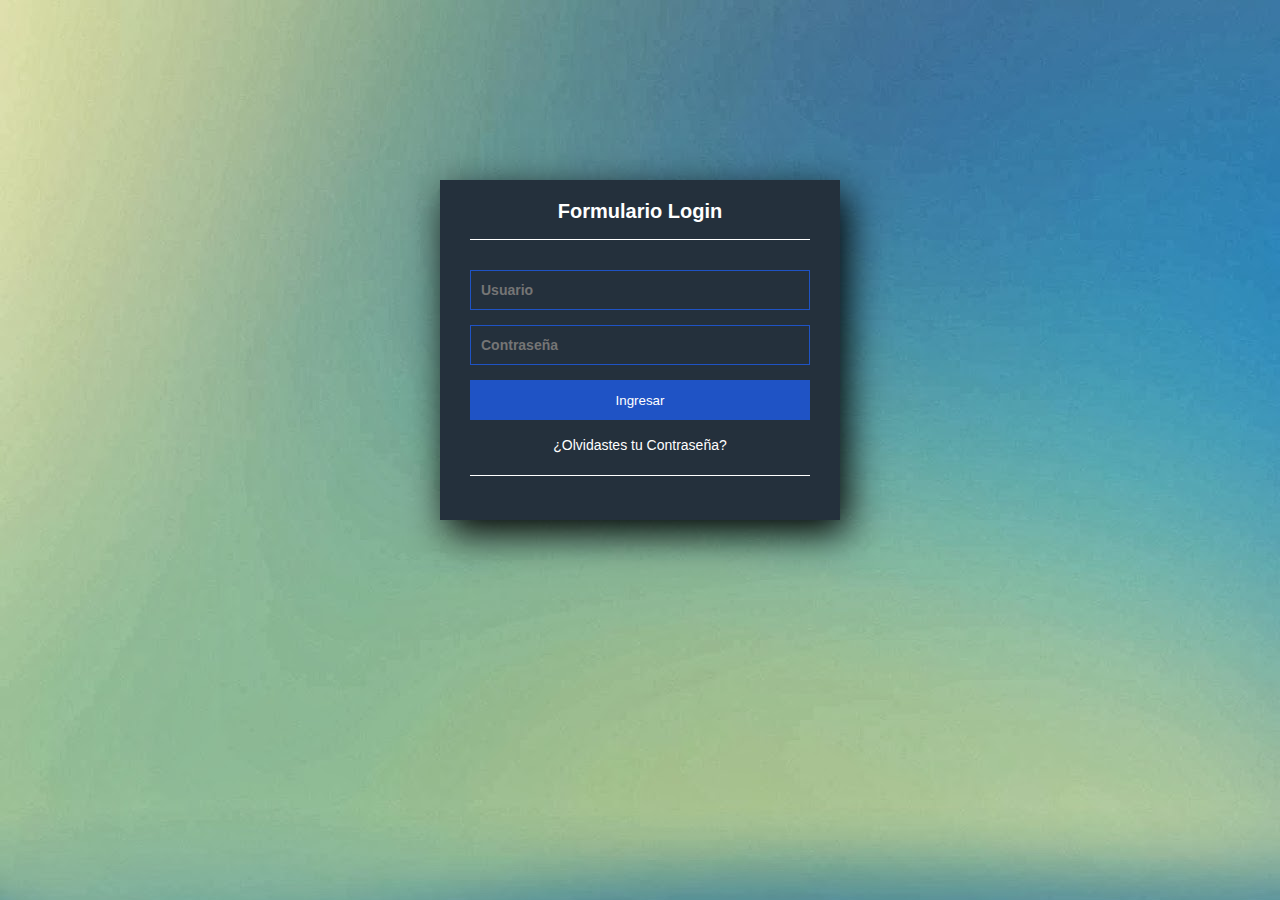
<file: index.html>
<!DOCTYPE html>
<html lang="en" dir="ltr">
  <head>
    <meta charset="utf-8">
    <title>Formulario Login</title>
    <link rel="stylesheet" href="style1.css">
  </head>
  <body>
    <section class="form-login">
      <h5>Formulario Login</h5>
      <input class="controls" type="text" name="usuario" value="" placeholder="Usuario">
      <input class="controls" type="password" name="contrasena" value="" placeholder="Contraseña">
      <input class="buttons" type="submit" name="" value="Ingresar">
      <p><a href="#">¿Olvidastes tu Contraseña?</a></p>
    </section>
  </body>
</html>
</file>
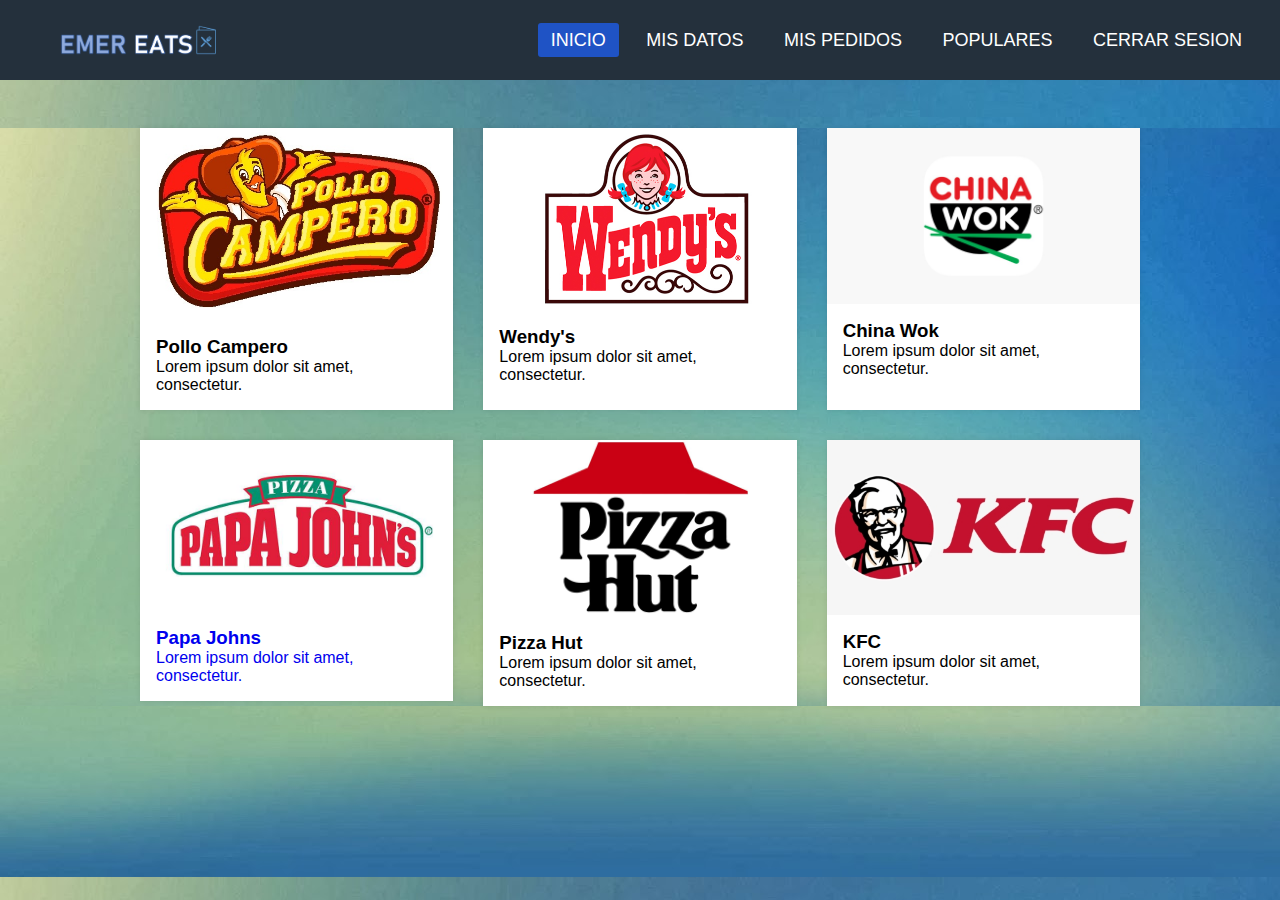
<file: menu.html>
<!DOCTYPE html>
<html lang="en">
<head>
    <meta charset="UTF-8">
    <meta http-equiv="X-UA-Compatible" content="IE=edge">
    <meta name="viewport" content="width=device-width, initial-scale=1.0">
    <title>Menú Responsive</title>
    <link rel="stylesheet" href="estilomenu.css">
</head>
<body>
    <nav>
        </label>
        <a href="#" class="enlace">
            <img src="images/logo.png" alt="" class="logo">
        </a>
        <ul>
            <li><a class="active" href="#">Inicio</a></li>
            <li><a href="datos.html">Mis Datos</a></li>
            <li><a href="pedidos.html">Mis Pedidos</a></li>
            <li><a href="#">Populares</a></li>
            <li><a href="index.html">Cerrar Sesion</a></li>
        </ul>
    </nav>
    <section>
        <div class="container">
            <div class="item">
              <img src="images/img1.jpg" alt="" class="item-img">
              <div class="item-text">
                <h3>Pollo Campero</h3>
                <p>Lorem ipsum dolor sit amet, consectetur.</p>
              </div>
            </div>
            
            <div class="item">
              <img src="images/img2.jpg" alt="" class="item-img">
              <div class="item-text">
                <h3>Wendy's</h3>
                <p>Lorem ipsum dolor sit amet, consectetur.</p>
              </div>
            </div>
            
            <div class="item">
              <img src="images/img3.jpg" alt="" class="item-img">
              <div class="item-text">
                <h3>China Wok</h3>
                <p>Lorem ipsum dolor sit amet, consectetur.</p>
              </div>
            </div>

            <a href="menu_productos.html">
            <div class="item">
              <img src="images/img4.jpg" alt="" class="item-img">
              <div class="item-text">
                <h3>Papa Johns</h3>
                <p>Lorem ipsum dolor sit amet, consectetur.</p>
              </div>
            </div></a>
            
            
            <div class="item">
              <img src="images/img5.jpg" alt="" class="item-img">
              <div class="item-text">
                <h3>Pizza Hut</h3>
                <p>Lorem ipsum dolor sit amet, consectetur.</p>
              </div>
            </div>
            
            <div class="item">
              <img src="images/img6.jpg" alt="" class="item-img">
              <div class="item-text">
                <h3>KFC</h3>
                <p>Lorem ipsum dolor sit amet, consectetur.</p>
              </div>
            </div>
          </div>
    </section>
</body>
</html>
</file>
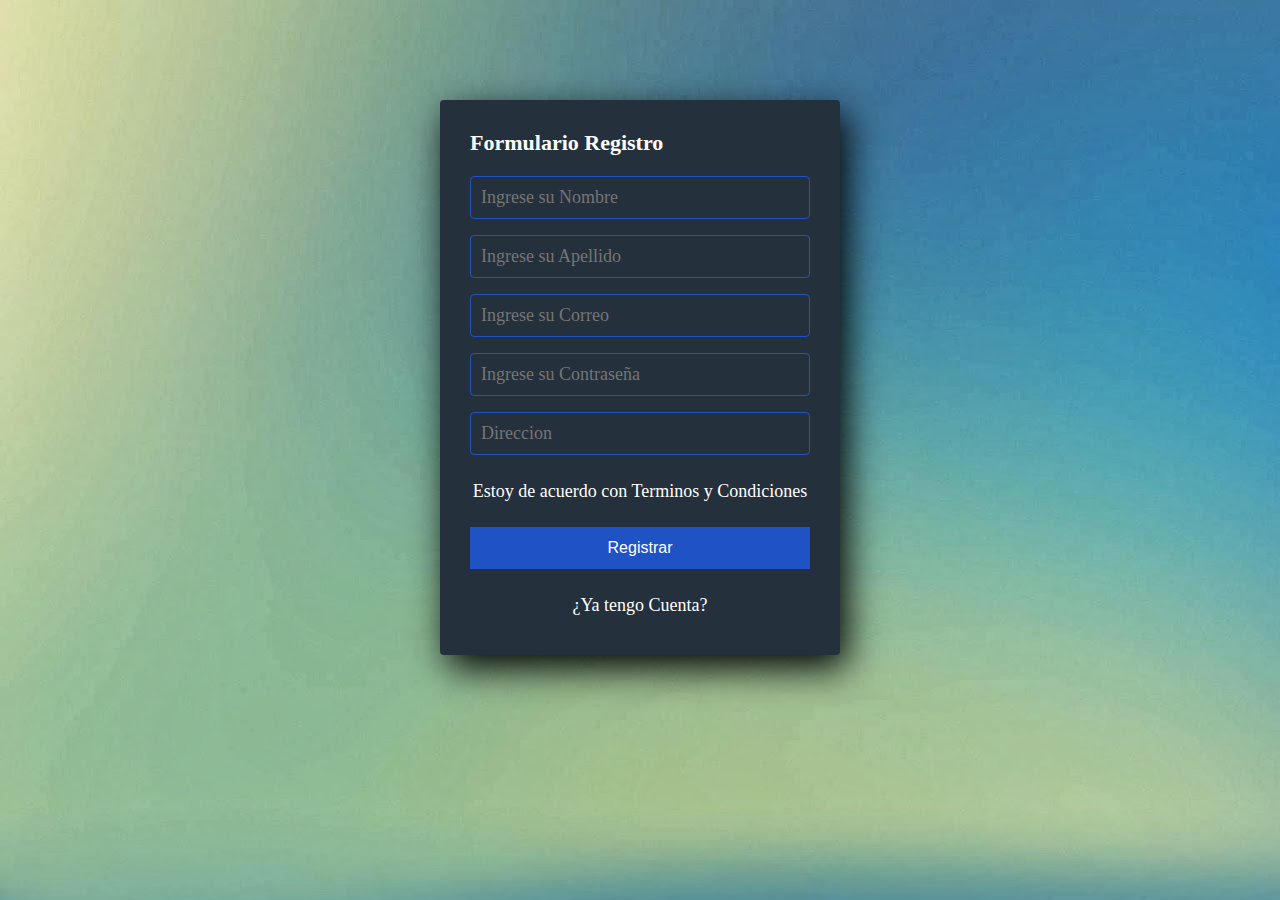
<file: registrar.html>
<!DOCTYPE html>
<html lang="en">
<head>
  <meta charset="UTF-8">
  <meta name="viewport" content="width=device-width, initial-scale=1.0">
  <meta http-equiv="X-UA-Compatible" content="ie=edge">
  <link rel="stylesheet" href="style.css">
  <title>Formulario Registro</title>
</head>
<body>
  <section class="form-register">
    <h4>Formulario Registro</h4>
    <input class="controls" type="text" name="nombres" id="nombres" placeholder="Ingrese su Nombre">
    <input class="controls" type="text" name="apellidos" id="apellidos" placeholder="Ingrese su Apellido">
    <input class="controls" type="email" name="correo" id="correo" placeholder="Ingrese su Correo">
    <input class="controls" type="password" name="correo" id="correo" placeholder="Ingrese su Contraseña">
    <input class="controls" type="text" name="direccion" id="direccion" placeholder="Direccion">
    <p>Estoy de acuerdo con <a href="#">Terminos y Condiciones</a></p>
    <input class="botons" type="submit" value="Registrar">
    <p><a href="index.html">¿Ya tengo Cuenta?</a></p>
  </section>

</body>
</html>
</file>
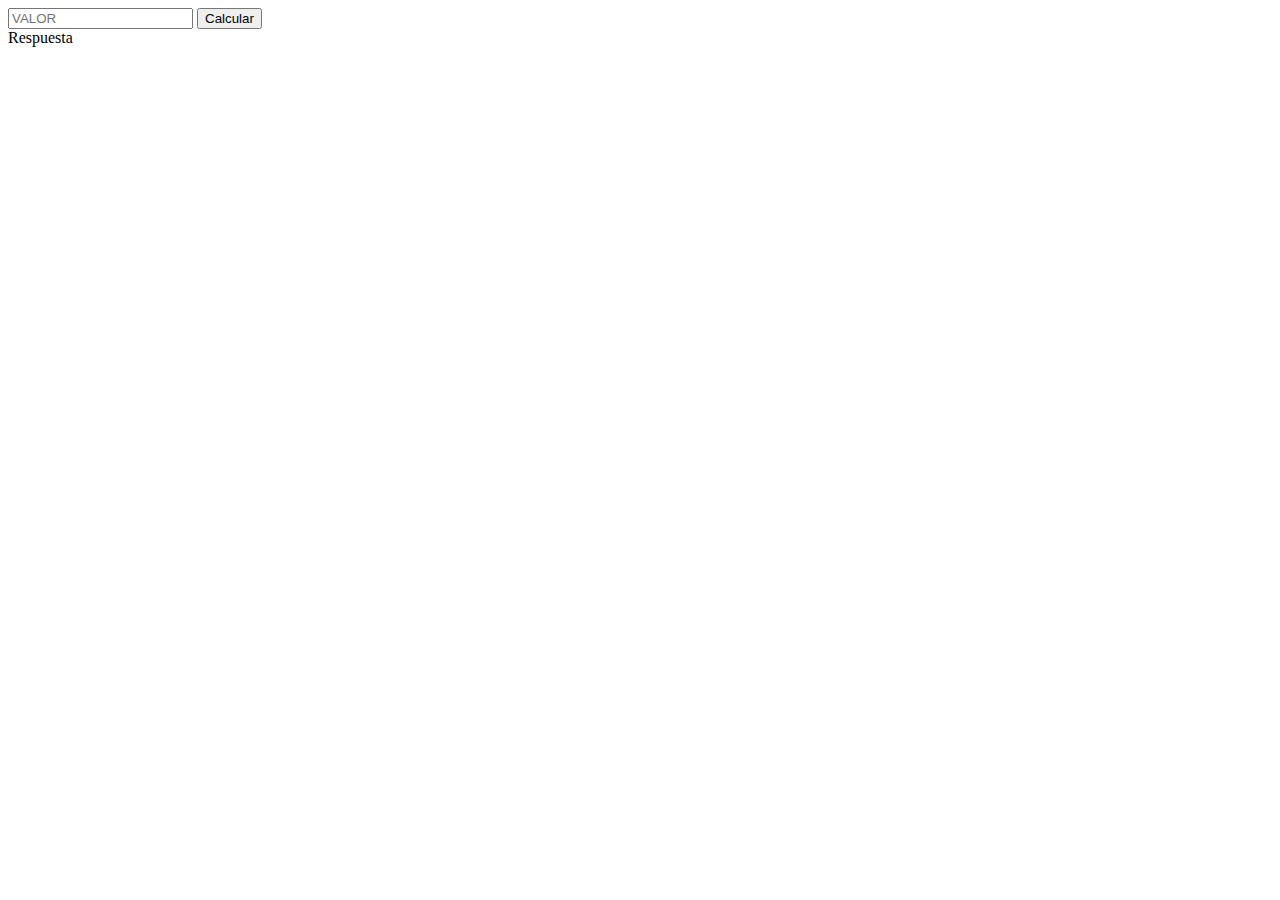
<file: serverC.html>
<!DOCTYPE html>
<html lang="en">
<head>
    <meta charset="UTF-8">
    <meta http-equiv="X-UA-Compatible" content="IE=edge">
    <meta name="viewport" content="width=device-width, initial-scale=1.0">
    <title>Celcius a Fahrenheits</title>
</head>
<body>
    <div id="father">
        <form action="POST">
            <input type="number" id="val" placeholder="VALOR">
            <input type="submit" id="btn" value="Calcular">
        </form>
        
        <span id="resultado">Respuesta</span>
    </div>
    
    <script src="https://code.jquery.com/jquery-3.6.0.js" integrity="sha256-H+K7U5CnXl1h5ywQfKtSj8PCmoN9aaq30gDh27Xc0jk=" crossorigin="anonymous"></script>
    <script>
        $(document).ready(e => {
            let val = $('#val')[0],
                btn = $('#btn')[0];
    
            btn.onclick = e => {
                e.preventDefault();
                console.log(val.value);
                calc(val.value);
            };
            val.onsubmit = e => {
                e.preventDefault();
                console.log(val.value);
                calc(val.value);
            };
            let calc = x => {
                $.post("http://localhost:3001", x, response => {
                    $('#resultado').text('Predicción: ' + response);
                });
            }
        })
    </script>
</body>
</html>
</file>
<file: style1.css>
* {
  margin: 0;
  padding: 0;
  box-sizing: border-box;
}

body {
  font-family: arial;
  background-image: url('fondo.jpg');
}

.form-login {
  width: 400px;
  height: 340px;
  background: #24303c;
  margin: auto;
  margin-top: 180px;
  box-shadow: 7px 13px 37px #000;
  padding: 20px 30px;
  color: white;
}

.form-login h5 {
  margin: 0;
  text-align: center;
  height: 40px;
  margin-bottom: 30px;
  border-bottom: 1px solid;
  font-size: 20px;
}

.controls {
  width: 100%;
  border: 1px solid #1f53c5;
  margin-bottom: 15px;
  padding: 11px 10px;
  background: #24303c;
  font-size: 14px;
  font-weight: bold;
  color: white;
}

.buttons {
  width: 100%;
  height: 40px;
  background: #1f53c5;
  border: none;
  color: white;
  margin-bottom: 16px;
}

.form-login p{
  height: 40px;
  text-align: center;
  border-bottom: 1px solid;
}

.form-login a {
  color: white;
  text-decoration: none;
  font-size: 14px;
}

.form-login a:hover {
  text-decoration: underline;
}
</file>
<file: estilomenu.css>
*{
    padding: 0;
    margin: 0;
    text-decoration: none;
    list-style: none;
    box-sizing: border-box;
}

body {
    font-family: arial;
    background-image: url('fondo.jpg');
     background-position: center center;
  }
nav{
    background: #24303c;
    height: 80px;
    width: 100%;
}
.enlace{
    position: absolute;
    padding: 20px 50px;
}
.logo{
    height: 40px;
}
nav ul{
    float: right;
    margin-right: 20px;
}
nav ul li{
    display: inline-block;
    line-height: 80px;
    margin: 0 5px;
}
nav ul li a{
    color: #fff;
    font-size: 18px;
    padding: 7px 13px;
    border-radius: 3px;
    text-transform: uppercase;
}
li a.active, li a:hover{
    background: #1f53c5;
    transition: .5s;
}
.checkbtn{
    font-size: 30px;
    color: #fff;
    float: right;
    line-height: 80px;
    margin-right: 40px;
    cursor: pointer;
    display: none;
}
#check{
    display: none;
}
section{
    background: url(fondo.jpg);
    background-size: cover;
    background-position: center center;
}

@media (max-width: 952px){
    .enlace{
        padding-left: 20px;
    }
    nav ul li a{
        font-size: 16px;
    }
}

@media (max-width: 858px){
    .checkbtn{
        display: block;
    }
    ul{
        position: fixed;
        width: 100%;
        height: 100vh;
        background: #2c3e50;
        top: 80px;
        left: -100%;
        text-align: center;
        transition: all .5s;
    }
    nav ul li{
        display: block;
        margin: 50px 0;
        line-height: 30px;
    }
    nav ul li a{
        font-size: 20px;
    }
    li a:hover, li a.active{
        background: none;
        color: red;
    }
    #check:checked ~ ul{
        left:0;
    }
    


}
.container{
    width: 90%;
    max-width: 1000px;
    margin-left: auto;
    margin-right: auto;
    margin-top: 3em;
    margin-bottom: 3em;
    
    display: grid;
    grid-template-columns: repeat(1, 1fr);
    grid-gap: 30px;
  }
  
  
  .item{
    background-color: #fff;
    cursor: pointer;
    box-shadow: 0 0 5px 0 rgba(0,0,0,.095);
    
    transition: all 300ms;
    
    position: relative;
  }
  
  
  .item::after {
    content: "";
    background-color: rgba(179, 229, 252, .1);
    width: 100%;
    height: 100%;
    position: absolute;
    top:0;
    left: 0;
    transform: scale(0);
    transition: all 300ms;
    opacity: 0;
  }
  
  .item:hover:after{
    opacity: 1;
    transform: scale(1);
  }
  
  .item:hover {
    transform: scale(1.05);
  }
  
  .item-text{
    padding: 1em;
  }
  
  
  .item-img{
    max-width: 100%;
    display: block;
  }
  
  
  @media screen and (min-width: 590px) {
    
    .container{
      grid-template-columns: repeat(2, 1fr);
    }
    
  }
  
  
  
  @media screen and (min-width: 960px) {
    
    .container{
      grid-template-columns: repeat(3, 1fr);
    }
    
  }
</file>
<file: style.css>
* {
  margin: 0;
  padding: 0;
  box-sizing: border-box;
}

body {
  background-image: url('fondo.jpg');
}

.form-register {
  width: 400px;
  background: #24303c;
  padding: 30px;
  margin: auto;
  margin-top: 100px;
  border-radius: 4px;
  font-family: 'calibri';
  color: white;
  box-shadow: 7px 13px 37px #000;
}

.form-register h4 {
  font-size: 22px;
  margin-bottom: 20px;
}

.controls {
  width: 100%;
  background: #24303c;
  padding: 10px;
  border-radius: 4px;
  margin-bottom: 16px;
  border: 1px solid #1f53c5;
  font-family: 'calibri';
  font-size: 18px;
  color: white;
}

.form-register p {
  height: 40px;
  text-align: center;
  font-size: 18px;
  line-height: 40px;
}

.form-register a {
  color: white;
  text-decoration: none;
}

.form-register a:hover {
  color: white;
  text-decoration: underline;
}

.form-register .botons {
  width: 100%;
  background: #1f53c5;
  border: none;
  padding: 12px;
  color: white;
  margin: 16px 0;
  font-size: 16px;
}
</file>
